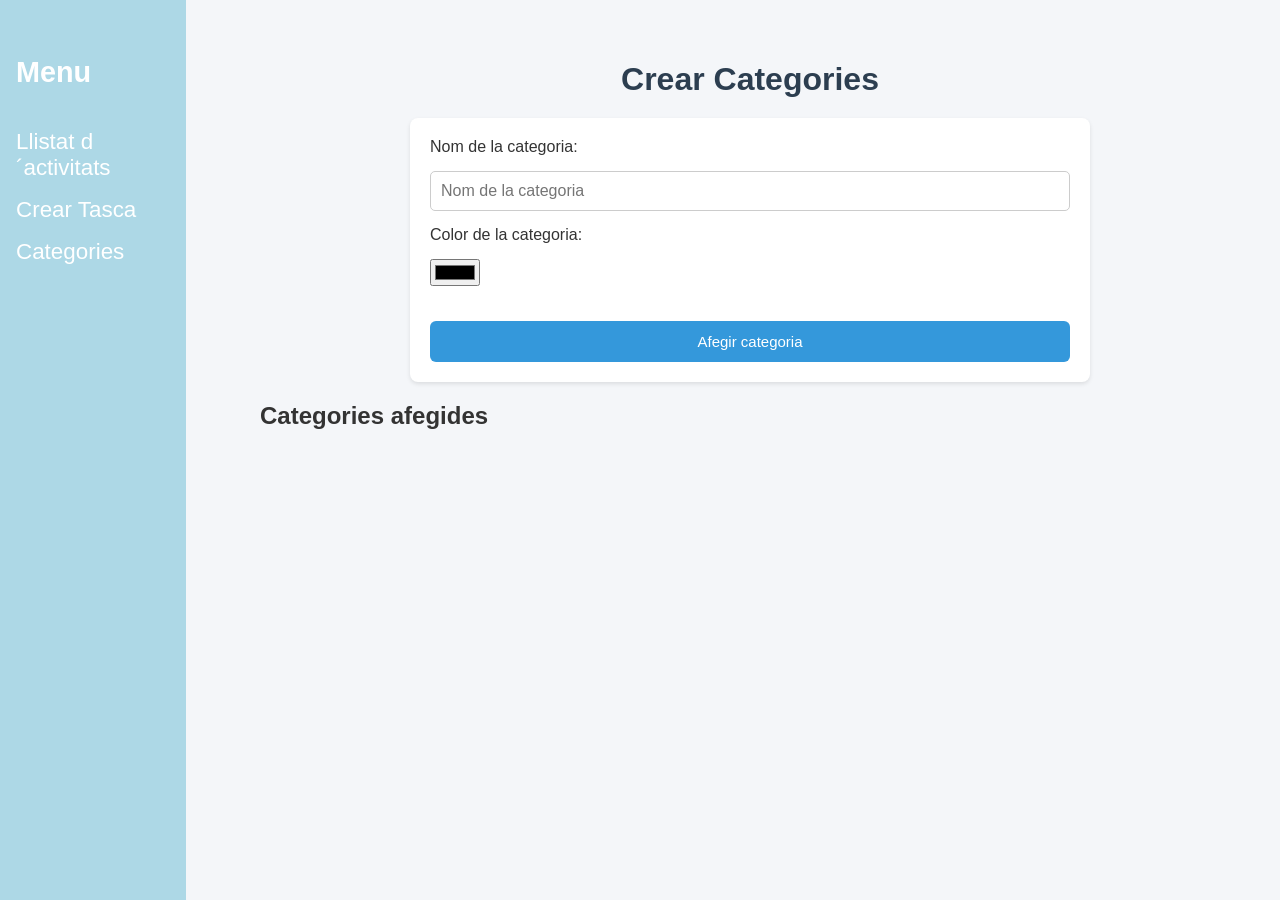
<file: categories.html>
<!DOCTYPE html>
<html lang="ca">
<head>
    <meta charset="UTF-8">
    <meta name="viewport" content="width=device-width, initial-scale=1.0">
    <title>Crear Categories</title>
    <link rel="stylesheet" href="css/style.css">
    <link rel="stylesheet" href="css/categories.css">
</head>
<body>
    <nav class="sidebar">
        <h2 class="nav-title">Menu</h2>
        <ul class="nav-list">
            <li><a href="index.html">Llistat d´activitats</a></li>
            <li><a href="crear-tasca.html">Crear Tasca</a></li>
            <li><a href="categories.html">Categories</a></li>
        </ul>
    </nav>

    <main style="margin-left: 220px; padding: 20px;">
        <h1>Crear Categories</h1>
        <form id="categoryForm">
            <label>Nom de la categoria:</label>
            <input type="text" id="novaCategoria" placeholder="Nom de la categoria">
            <label>Color de la categoria:</label>
            <input type="color" id="colorCategoria" value="#000000">
            <button type="button" class="btn-success" onclick="addCategory()">Afegir categoria</button>
        </form>
        <h2>Categories afegides</h2>
        <ul id="llistaCategories"></ul>
    </main>

    <script src="js/categories.js"></script>
</body>
</html>
</file>
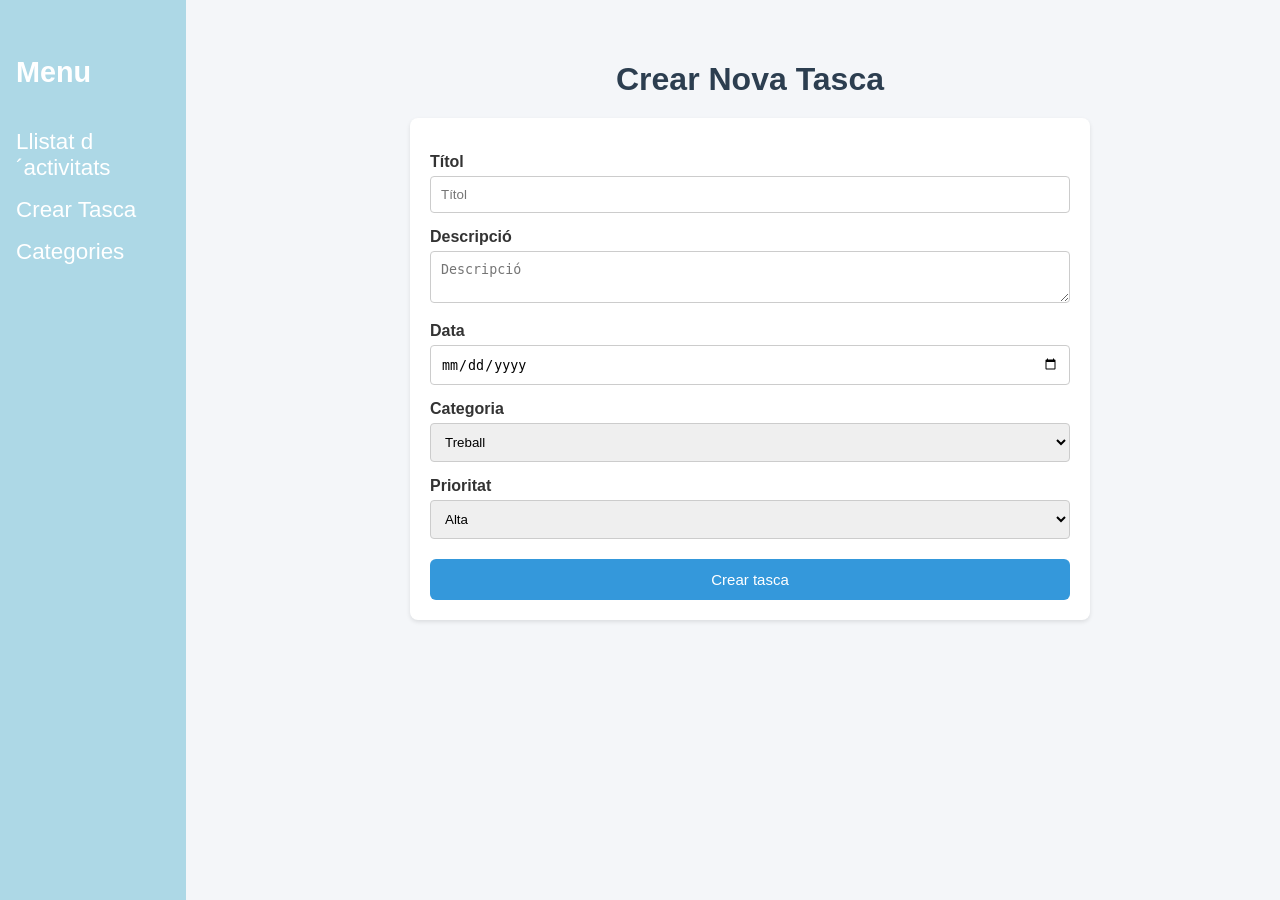
<file: crear-tasca.html>
<!DOCTYPE html>
<html lang="ca">
<head>
    <meta charset="UTF-8">
    <meta name="viewport" content="width=device-width, initial-scale=1.0">
    <title>Crear Nova Tasca</title>
    <link rel="stylesheet" href="css/style_tasca.css">
</head>
<body>
    <nav class="sidebar">
        <h2 class="nav-title">Menu</h2>
        <ul class="nav-list">
            <li><a href="index.html">Llistat d´activitats</a></li>
            <li><a href="crear-tasca.html">Crear Tasca</a></li>
            <li><a href="categories.html">Categories</a></li>
        </ul>
    </nav>

    <main style="margin-left: 220px; padding: 20px;">
        <h1>Crear Nova Tasca</h1>    
        <form>
            <label for="nom">Títol</label>
            <input type="text" id="nom" placeholder="Títol">
        
            <label for="descripcio">Descripció</label>
            <textarea id="descripcio" placeholder="Descripció"></textarea>
        
            <label for="data">Data</label>
            <input type="date" id="data">
        
            <label for="categoria">Categoria</label>
            <select id="categoria"></select>

            <label for="prioritat">Prioritat</label>
            <select id="prioritat">
                <option value="Alta">Alta</option>
                <option value="Mitjana">Mitjana</option>
                <option value="Baixa">Baixa</option>
            </select>
        
            <button type="button" class="btn-success" onclick="addTask()">Crear tasca</button>
        </form>
    </main>
    <script src="js/form-tasca.js"></script>
</body>
</html>
</file>
<file: css/style.css>
h1 {
    text-align: center;
    color: #2c3e50;
    margin-bottom: 20px;
}
a{
    text-decoration: none;
    color: white;
}
.sidebar {
    position: fixed;
    top: 0;
    left: 0;
    width: 12%;         
    height: 100vh;      
    background: lightblue;
    padding: 2rem 1rem;
    display: flex;
    flex-direction: column;
    align-items: flex-start; 
    gap: 1.5rem;
}

.nav-title {
    color: white;
    font-size: 1.8rem;
    margin-bottom: 1rem;
}

.nav-list {
    list-style: none;
    padding: 0;
    margin: 0;
    display: flex;
    flex-direction: column;
    gap: 1rem;
}

.nav-list a {
    color: white;
    text-decoration: none;
    font-size: 1.4rem;
}

.nav-list a:hover {
    color: #996666;
}


header {
    width: 100%;
    text-align: center;
    padding: 1.5rem 0;
}

body {
    font-family: "Segoe UI", Arial, sans-serif;
    background: #f4f6f9;
    margin: 0;
    padding: 20px;
    color: #333;
}
.card-test {
    margin-left: 20rem;
    width: 65%;
    margin: 0px auto;
    background: whitesmoke;
    padding: 20px;
    border-radius: 20px;
    box-shadow: 0 0 20px rgba(0,0,0,0.4);
  }
  button.btn {
    background-color: blue;
    color: white;
    padding: 10px 20px;
    border: none;
    border-radius: 5px;
    cursor: pointer;
    font-size: 1rem;
  }
    button.btn:hover {
        background-color: darkblue;
    }
    #deleteAllTasksBtn {
        margin-left: 12.5rem;
        background-color: red;
        margin-top: 20px;
    }
    input[type="text"], input[type="file"] {
        padding: 10px;
        border: 1px solid #ccc;
        border-radius: 5px;
        font-size: 1rem;
    }
    .card-title {
        margin-left: 13rem;
        font-size: 1.5rem;
        margin-bottom: 10px;
        color: black;
    }
    .container {
        max-width: 800px;
        margin-left:  12.5rem;
        padding: 20px;
    }
    .llistaTasques {
        max-width: 700px;
        margin: 0 auto;
        padding: 20px;
    }

    .tasca {
        background: #ffffff;
        border-radius: 16px;
        padding: 18px 22px;
        margin-bottom: 18px;
        box-shadow: 0 4px 18px rgba(0, 0, 0, 0.08);
        border: 1px solid rgba(0, 0, 0, 0.05);
    }

    .tasca.completada {
        background: #f2f7f2;
        opacity: 0.95;
    }

    .tasca-header {
        display: flex;
        align-items: center;
        justify-content: space-between;
        gap: 1rem;
        flex-wrap: wrap;
        margin-bottom: 12px;
    }

    .tasca-accions {
        display: flex;
        flex-wrap: wrap;
        gap: 0.75rem;
        margin-top: 14px;
    }

    .tasca h3 {
        margin: 0;
        font-size: 1.3rem;
        color: #1f3a5d;
    }

    .categoria-pastilla {
        display: inline-flex;
        align-items: center;
        justify-content: center;
        padding: 6px 14px;
        border-radius: 999px;
        color: #ffffff;
        font-weight: 600;
        font-size: 0.95rem;
        min-width: 96px;
        text-align: center;
    }

    .tasca p {
        margin: 0.35rem 0;
        line-height: 1.5;
    }

    .tasca button.btn {
        margin-top: 14px;
    }
</file>
<file: css/categories.css>
body {
    background: #f4f6f9;
    margin: 0;
    padding: 20px;
    color: #333;
}
h1 {
    text-align: center;
    color: #2c3e50;
    margin-bottom: 20px;
}
form {
    display: flex;
    gap: 15px;
    flex-direction: column;
    background: white;
    padding: 20px;
    border-radius: 8px;
    box-shadow: 0 2px 4px rgba(0, 0, 0, 0.1);
    margin: 0 auto;
    max-width: 40rem;
}


.btn-success {
    background-color: #3498db;
    color: white;
    margin-top: 20px;
    padding: 12px 20px;
    border-radius: 6px;
    font-size: 15px;
    cursor: pointer;
    border: none;
    transition: 0.2s ease;
    width: 100%;
}

.btn-success:hover {
    background-color: #0b69a8;
}
</file>
<file: css/style_tasca.css>
h1 {
    text-align: center;
    color: #2c3e50;
    margin-bottom: 20px;
}
body {
    font-family: "Segoe UI", Arial, sans-serif;
    background: #f4f6f9;
    margin: 0;
    padding: 20px;
    color: #333;
}
.sidebar {
    position: fixed;
    top: 0;
    left: 0;
    width: 12%;         
    height: 100vh;      
    background: lightblue;
    padding: 2rem 1rem;
    display: flex;
    flex-direction: column;
    align-items: flex-start; 
    gap: 1.5rem;
}

.nav-title {
    color: white;
    font-size: 1.8rem;
    margin-bottom: 1rem;
}

.nav-list {
    list-style: none;
    padding: 0;
    margin: 0;
    display: flex;
    flex-direction: column;
    gap: 1rem;
}

.nav-list a {
    color: white;
    text-decoration: none;
    font-size: 1.4rem;
}

.nav-list a:hover {
    color: #996666;
}


header {
    width: 100%;
    text-align: center;
    padding: 1.5rem 0;
}

.header-title {
    font-size: 2.4rem;
    color: black;
}
h1 {
    text-align: center;
    color: #2c3e50;
    margin-bottom: 20px;
}

form {
    background: white;
    padding: 20px;
    border-radius: 8px;
    box-shadow: 0 2px 4px rgba(0, 0, 0, 0.1);
    margin: 0 auto;
    max-width: 40rem;
}

form label {
    display: block;
    margin-top: 15px;
    font-weight: 600;
}
form input[type="text"],
form textarea,
form select{
    width: 100%;
    padding: 10px;
    margin-top: 5px;
    border: 1px solid #ccc;
    border-radius: 4px;
    box-sizing: border-box;
}
form input[type="date"]{
    width: 100%;
    padding: 10px;
    margin-top: 5px;
    border: 1px solid #ccc;
    border-radius: 4px;
    box-sizing: border-box;
}
.btn-success {
    background-color: #3498db;
    color: white;
    margin-top: 20px;
    padding: 12px 20px;
    border-radius: 6px;
    font-size: 15px;
    cursor: pointer;
    border: none;
    transition: 0.2s ease;
    width: 100%;
}

.btn-success:hover {
    background-color: #0b69a8;
}
</file>
